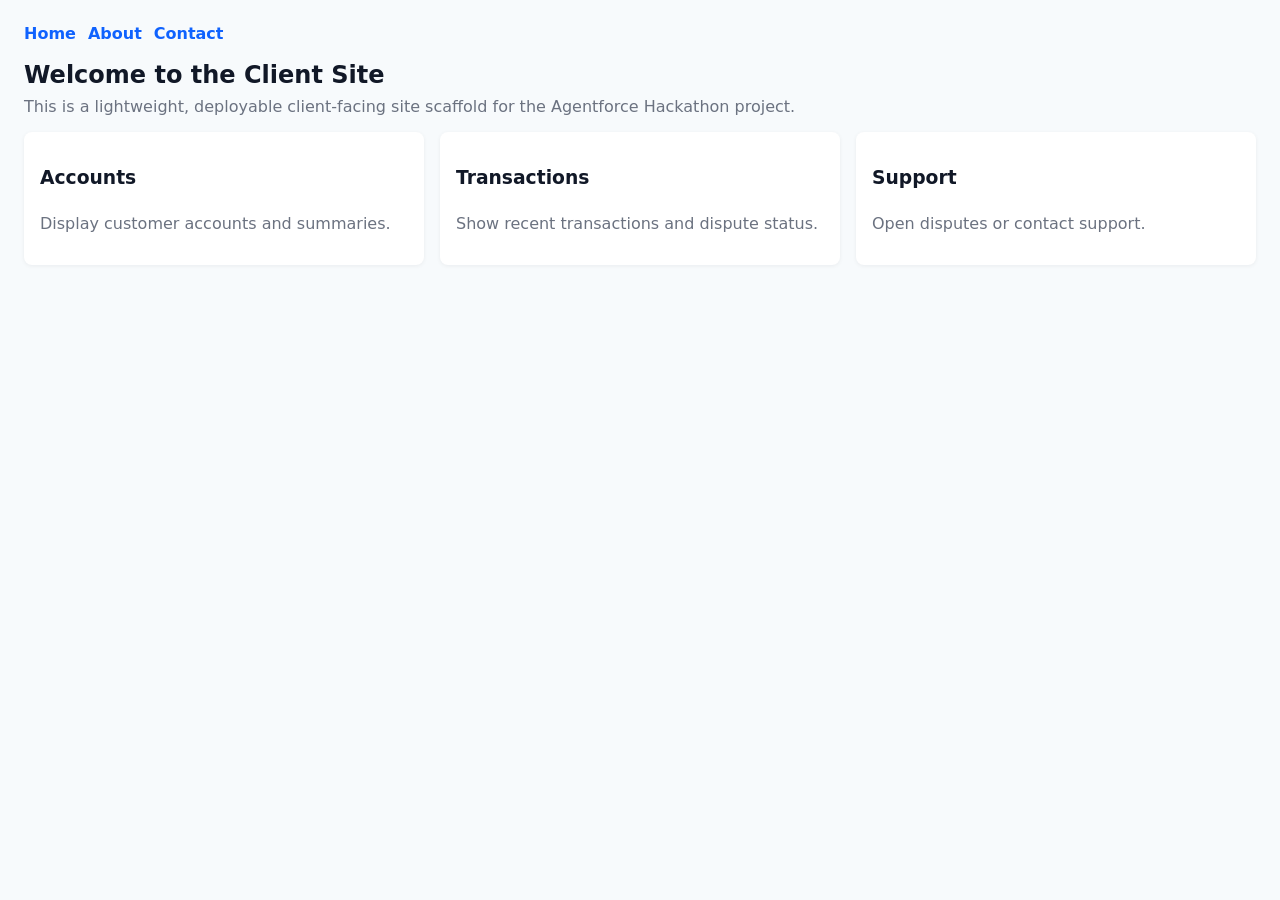
<file: uiBundles/clientSite/src/index.html>
<!doctype html>
<html>
  <head>
    <meta charset="utf-8" />
    <meta name="viewport" content="width=device-width,initial-scale=1" />
    <title>Client Site - Agentforce Hackathon</title>
    <link href="./styles.css" rel="stylesheet" />
  </head>
  <body>
    <div id="root"></div>
    <script type="module" src="./main.js"></script>
  </body>
</html>
</file>
<file: uiBundles/clientSite/src/styles.css>
:root{
  --bg:#f7fafc;
  --card:#ffffff;
  --accent:#0f62fe;
  --muted:#6b7280;
  --radius:8px;
  --gap:16px;
  font-family: Inter, system-ui, -apple-system, "Segoe UI", Roboto, "Helvetica Neue", Arial;
}

*{box-sizing:border-box}
body{
  margin:0;
  background:var(--bg);
  color:#111827;
  -webkit-font-smoothing:antialiased;
  -moz-osx-font-smoothing:grayscale;
  padding:24px;
}

.site-nav{
  display:flex;
  gap:12px;
  margin-bottom:18px;
}
.site-nav a{
  text-decoration:none;
  color:var(--accent);
  font-weight:600;
}
.page h1{margin:0 0 8px 0}
.page p{color:var(--muted); margin:0 0 16px 0}

.cards{
  display:grid;
  grid-template-columns:repeat(auto-fit, minmax(180px, 1fr));
  gap:var(--gap);
  margin-top:12px;
}

.card{
  background:var(--card);
  border-radius:var(--radius);
  padding:16px;
  box-shadow:0 1px 4px rgba(15,23,42,0.06);
  min-height:100px;
  display:flex;
  flex-direction:column;
  gap:8px;
}

@media (max-width:600px){
  body{padding:12px}
  .site-nav{gap:8px}
}
</file>
